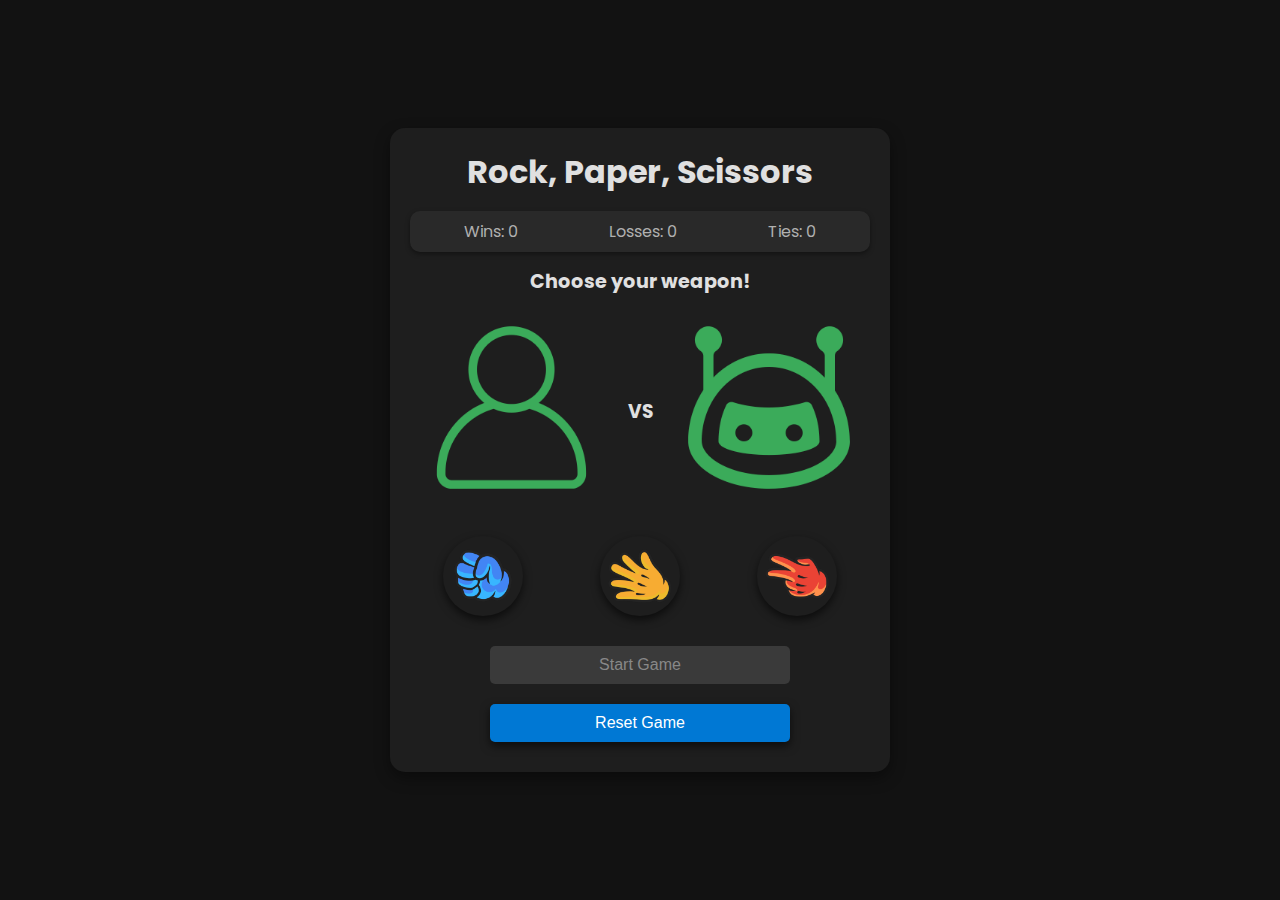
<file: Hanji_Project/index.html>
<!DOCTYPE html>
<html lang="en">
<head>
    <meta charset="UTF-8">
    <meta name="viewport" content="width=device-width, initial-scale=1.0">
    <title>Rock Paper Scissors Game</title>
    <link rel="stylesheet" href="style.css">
    <link href="https://fonts.googleapis.com/css2?family=Poppins:wght@300;500;700&display=swap" rel="stylesheet">
</head>
<body>
    <div class="game-container">
        <h1>Rock, Paper, Scissors</h1>
        
        <!-- Scoreboard -->
        <div class="scoreboard">
            <p>Wins: <span id="wins">0</span></p>
            <p>Losses: <span id="losses">0</span></p>
            <p>Ties: <span id="ties">0</span></p>
        </div>

        <!-- Display Choices with Circles -->
        <div class="game-result">
            <h2 id="result">Choose your weapon!</h2>
            <div class="weapon-used-container">
                <div class="userChoice" id="userChoice">
                    <img src="./assets/images/icon-user.png" alt="user" class="choice--img">
                </div>
                <h3>VS</h3>
                <div class="computerChoice" id="computerChoice">
                    <img src="./assets/images/icon-computer.png" alt="computer" class="choice--img">
                </div>
            </div>
        </div>

        <!-- User's Choice -->
        <div class="choices">
            <div class="choice" id="rock">
                <img src="./assets/images/icon-rock.png" alt="Rock" class="choice--img">
            </div>
            <div class="choice" id="paper">
                <img src="./assets/images/icon-paper.png" alt="Paper" class="choice--img">
            </div>
            <div class="choice" id="scissors">
                <img src="./assets/images/icon-scissors.png" alt="Scissors" class="choice--img">
            </div>
        </div>

        <!-- Start Button -->
        <button id="startButton" disabled>Start Game</button>
        <button id="resetButton">Reset Game</button>
    </div>

    <script src="app.js"></script>
</body>
</html>
</file>
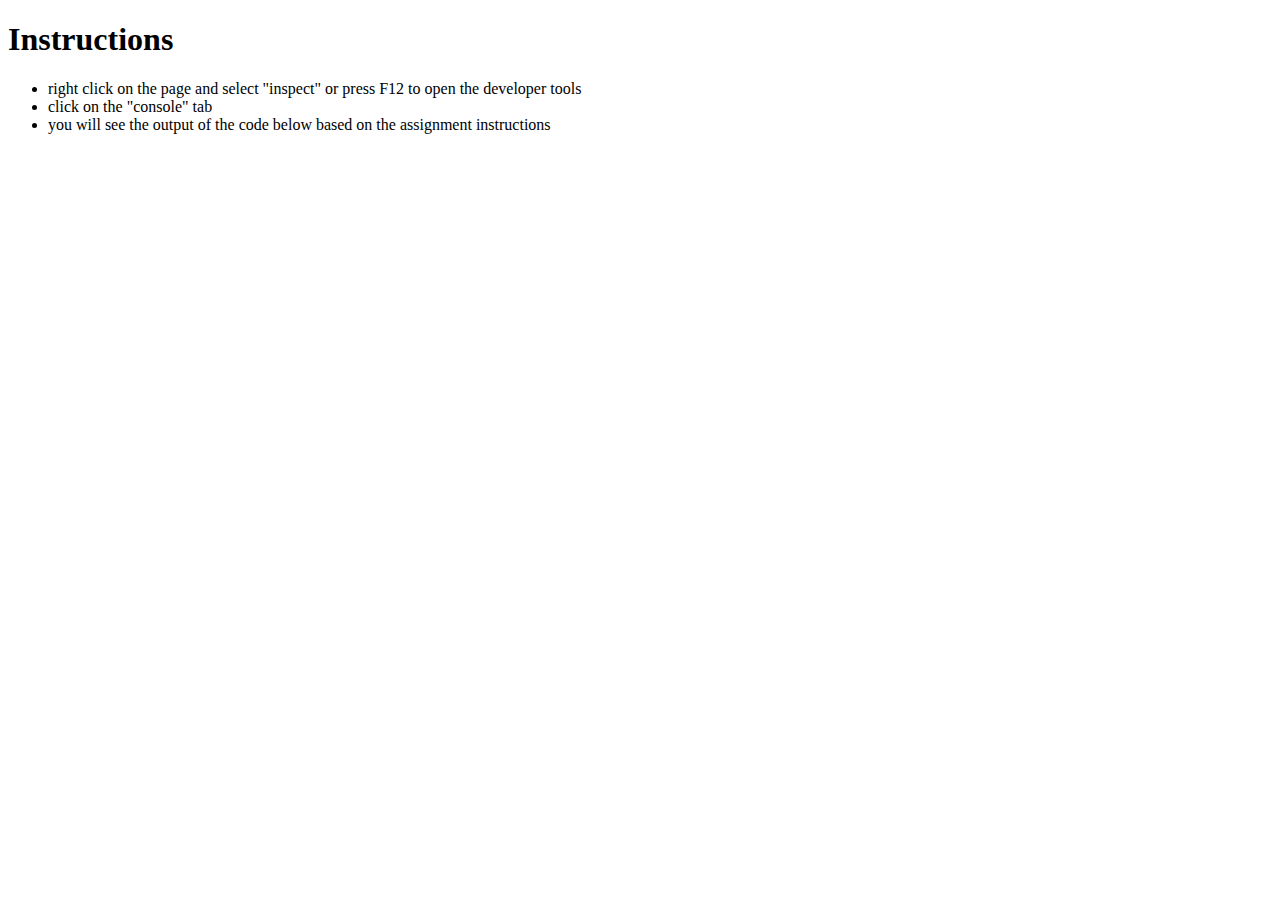
<file: JS-1/index.html>
<!DOCTYPE html>
<html lang="en">
<head>
    <meta charset="UTF-8">
    <meta name="viewport" content="width=device-width, initial-scale=1.0">
    <title>JS-1</title>
</head>
<body>
    <h1>Instructions</h1>
    <ul>
        <li>
            right click on the page and select "inspect" or press F12 to open the developer tools
        </li>
        <li>
            click on the "console" tab
        </li>
        <li>
            you will see the output of the code below based on the assignment instructions
        </li>
    </ul>
    <script src="script.js"></script>
</body>
</html>
</file>
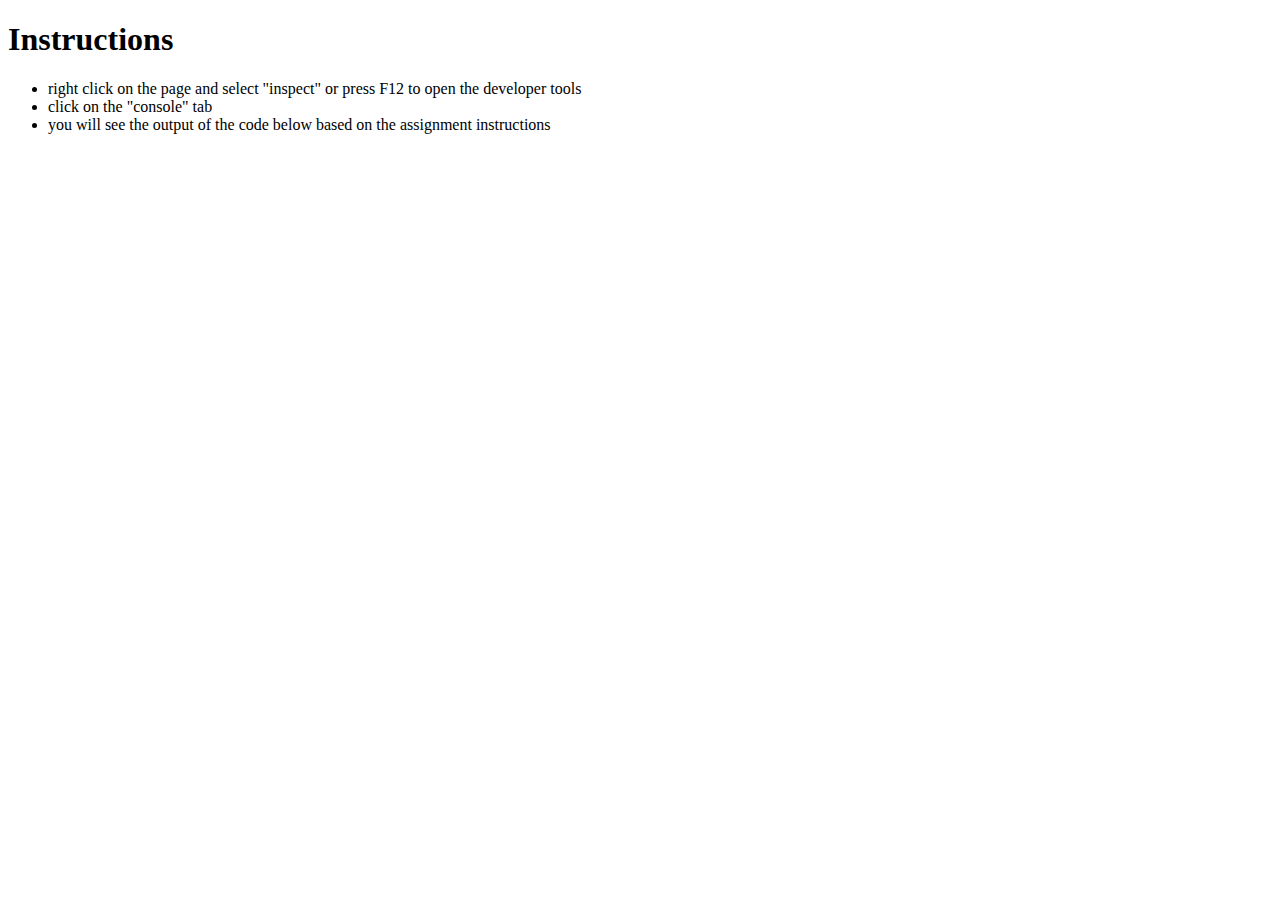
<file: Hanji_Exercises/JS-2/index.html>
<!DOCTYPE html>
<html lang="en">
<head>
    <meta charset="UTF-8">
    <meta name="viewport" content="width=device-width, initial-scale=1.0">
    <title>JS-2</title>
</head>
<body>
    <h1>Instructions</h1>
    <ul>
        <li>
            right click on the page and select "inspect" or press F12 to open the developer tools
        </li>
        <li>
            click on the "console" tab
        </li>
        <li>
            you will see the output of the code below based on the assignment instructions
        </li>
    </ul>
    <script src="script.js"></script>
</body>
</html>
</file>
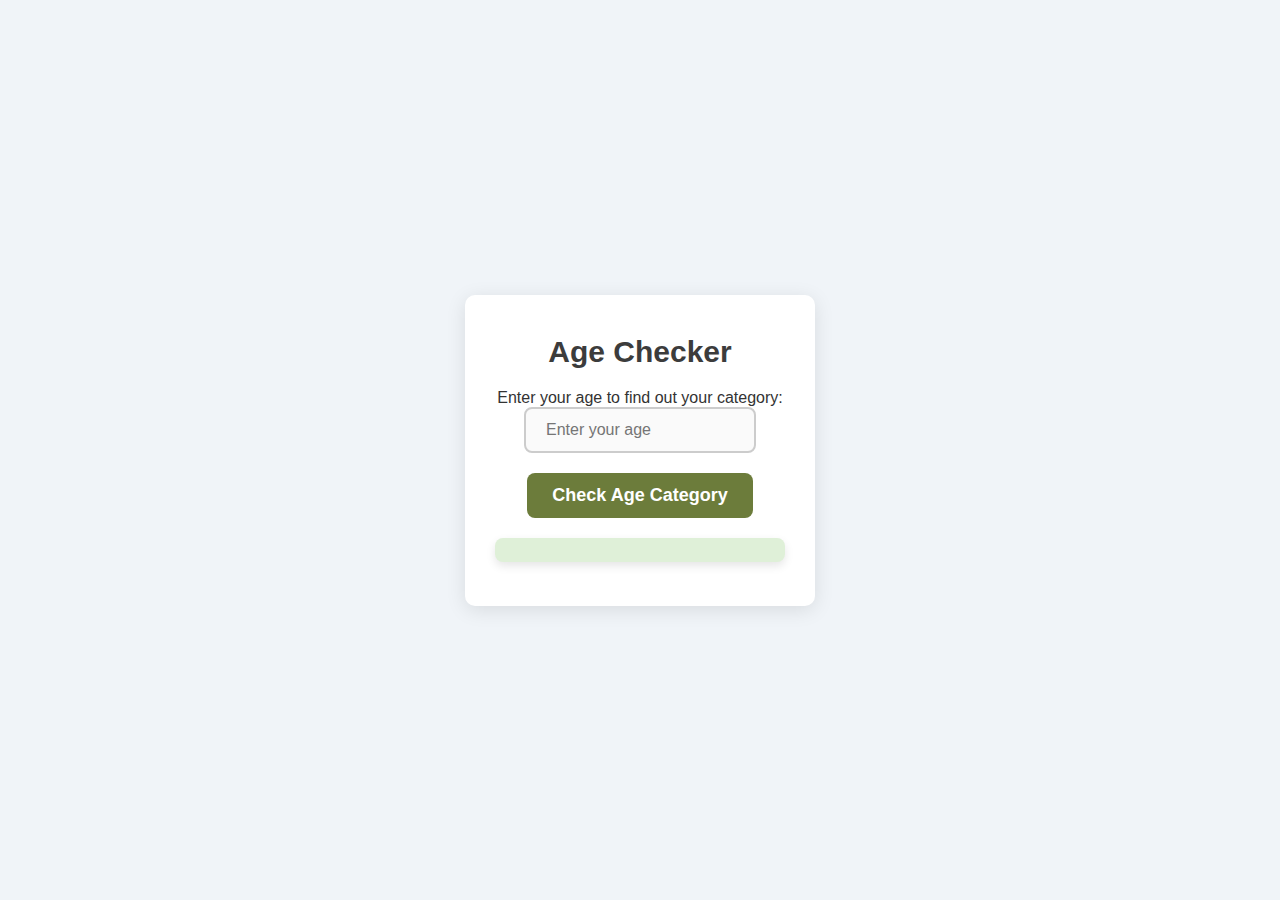
<file: Hanji_Exercises/JS-3/index.html>
<!DOCTYPE html>
<html lang="en">
<head>
    <meta charset="UTF-8">
    <meta name="viewport" content="width=device-width, initial-scale=1.0">
    <title>JS-3</title>
    <link rel="stylesheet" href="style.css">
</head>
<body>
    <div class="container">
        <h1>Age Checker</h1>
        <p>Enter your age to find out your category:</p>
        <input type="number" id="ageInput" placeholder="Enter your age" />
        <button onclick="checkAge()">Check Age Category</button>
        <p id="result"></p>
    </div>
    <script src="script.js"></script>
</body>
</html>
</file>
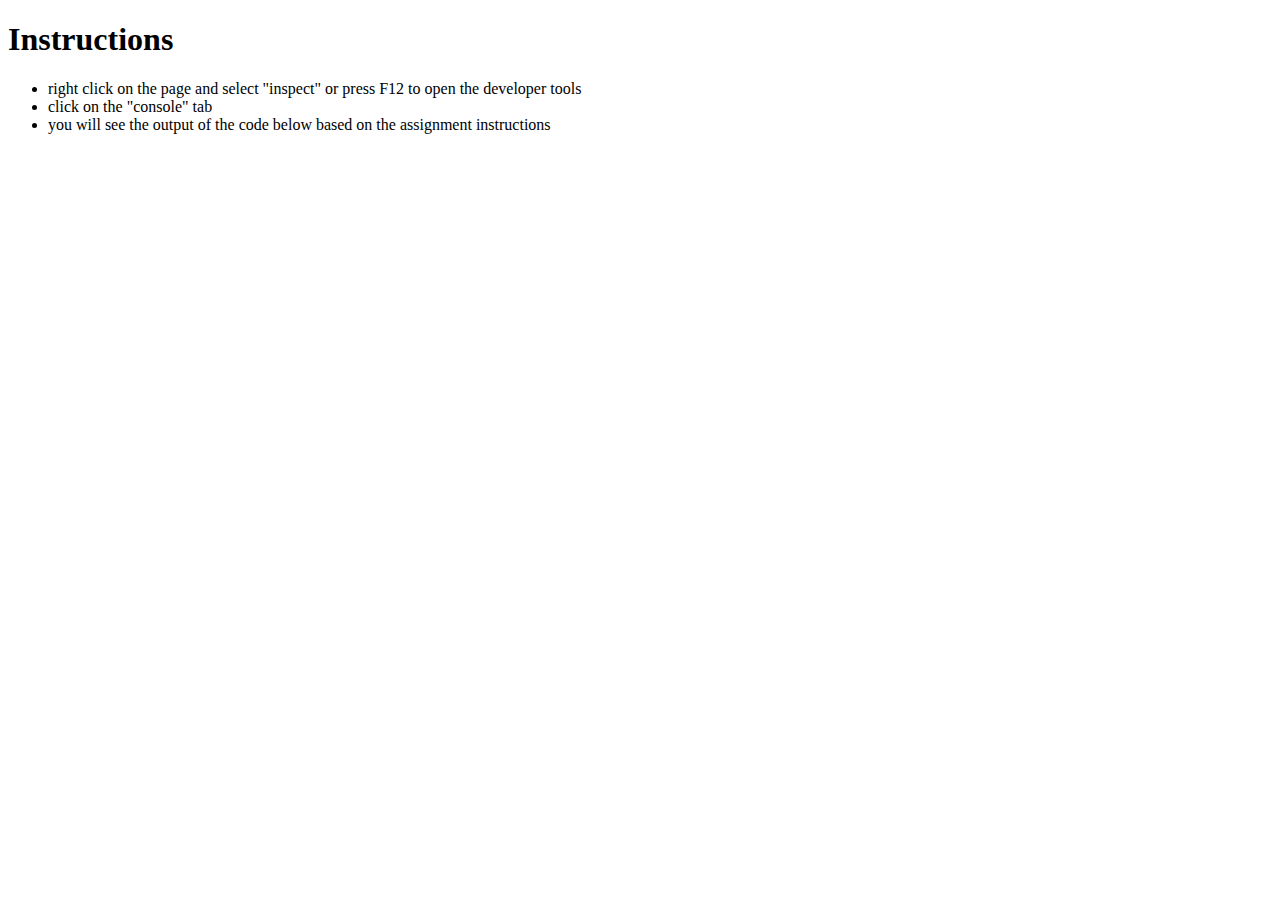
<file: Hanji_Exercises/JS-4/index.html>
<!DOCTYPE html>
<html lang="en">
<head>
    <meta charset="UTF-8">
    <meta name="viewport" content="width=device-width, initial-scale=1.0">
    <title>JS-4</title>
</head>
<body>
    <h1>Instructions</h1>
    <ul>
        <li>
            right click on the page and select "inspect" or press F12 to open the developer tools
        </li>
        <li>
            click on the "console" tab
        </li>
        <li>
            you will see the output of the code below based on the assignment instructions
        </li>
    </ul>
    <script src="script.js"></script>
</body>
</html>
</file>
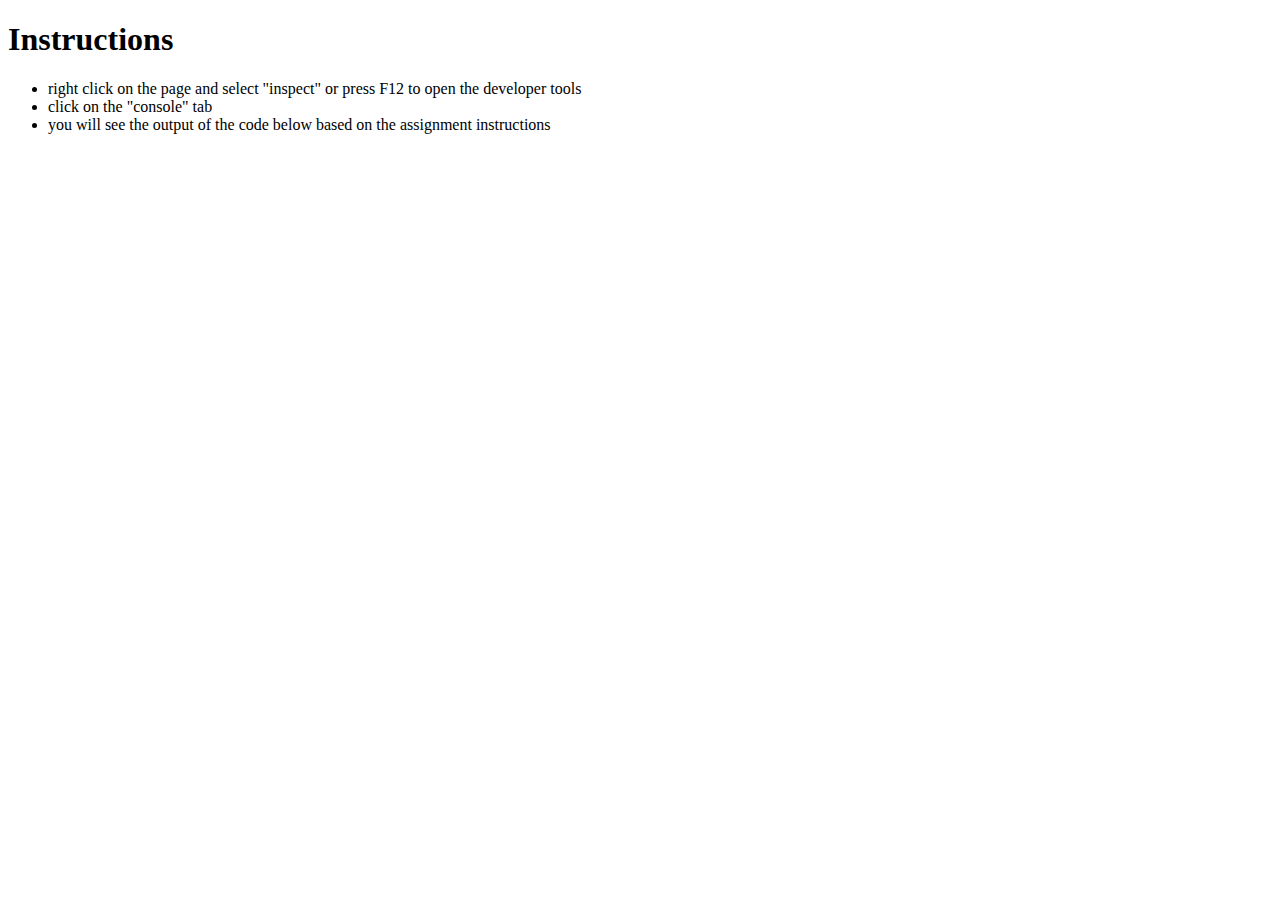
<file: Hanji_Exercises/JS-5/index.html>
<!DOCTYPE html>
<html lang="en">
<head>
    <meta charset="UTF-8">
    <meta name="viewport" content="width=device-width, initial-scale=1.0">
    <title>JS-5</title>
</head>
<body>
    <h1>Instructions</h1>
    <ul>
        <li>
            right click on the page and select "inspect" or press F12 to open the developer tools
        </li>
        <li>
            click on the "console" tab
        </li>
        <li>
            you will see the output of the code below based on the assignment instructions
        </li>
    </ul>
    <script src="script.js"></script>
</body>
</html>
</file>
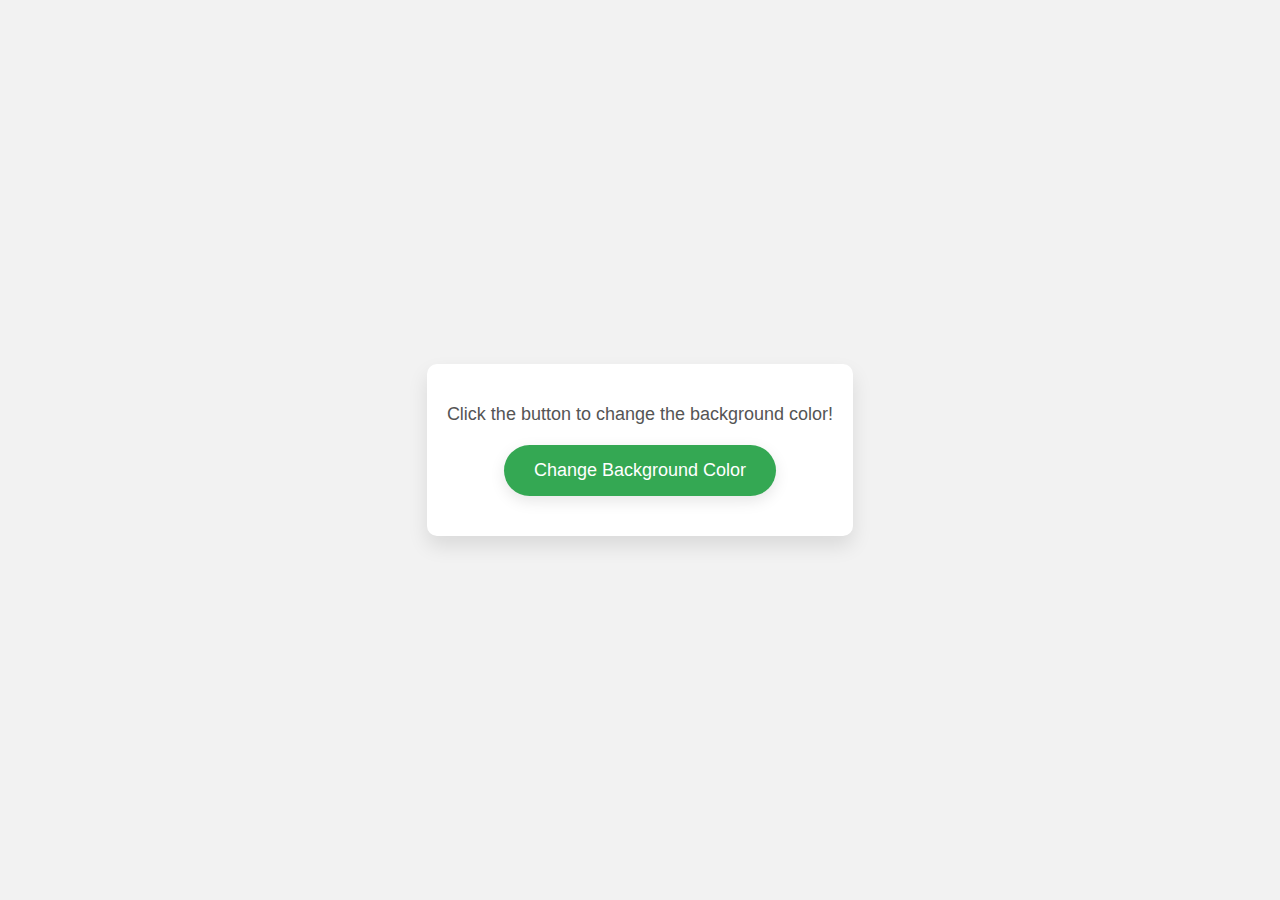
<file: Hanji_Exercises/JS-7/index.html>
<!DOCTYPE html>
<html lang="en">
<head>
  <meta charset="UTF-8">
  <meta name="viewport" content="width=device-width, initial-scale=1.0">
  <title>JS-7</title>
  <link rel="stylesheet" href="style.css">
</head>
<body>
  <main>
    <div class="content">
      <p>Click the button to change the background color!</p>
      <button id="colorButton">Change Background Color</button>
    </div>
  </main>

  <script src="script.js"></script>
</body>
</html>
</file>
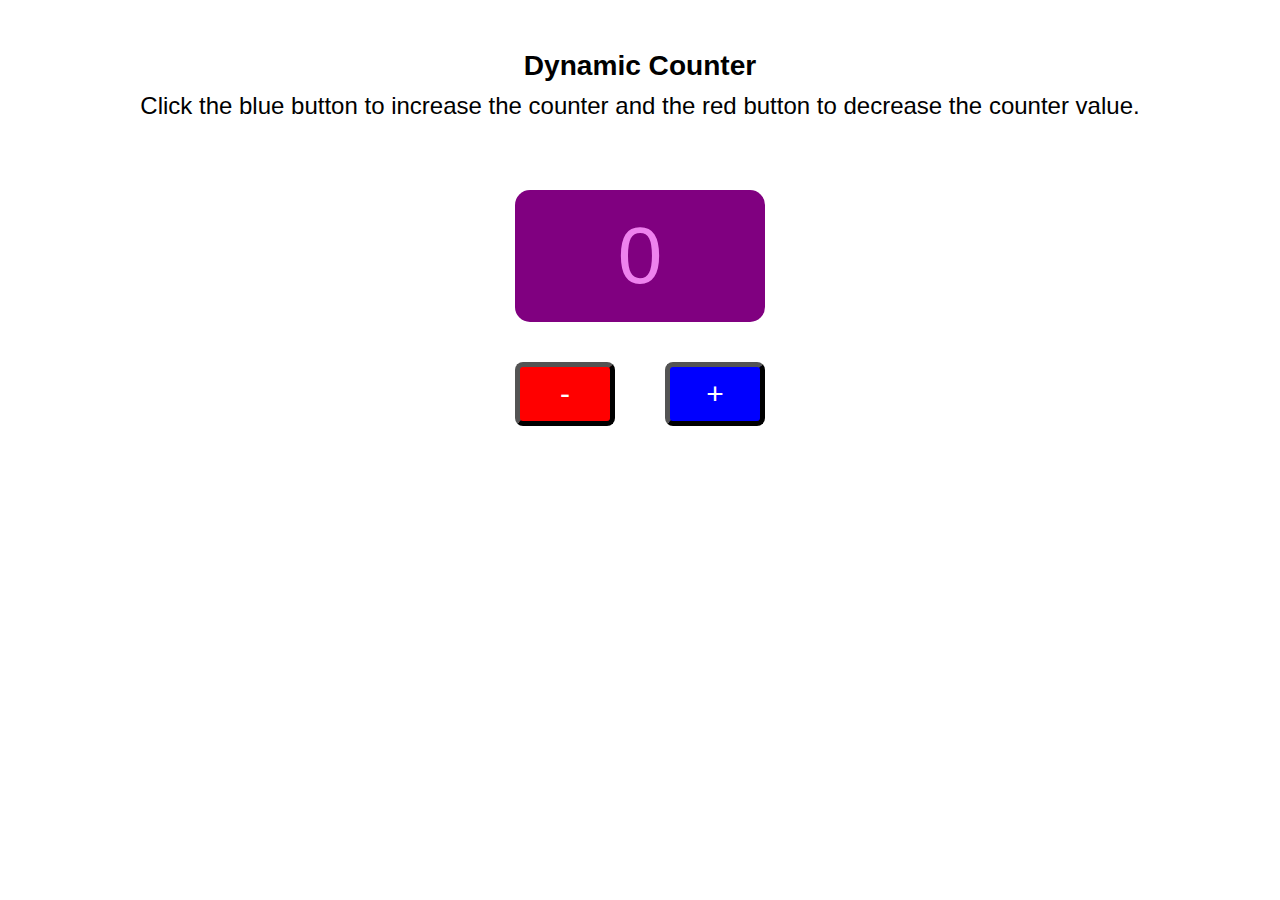
<file: Hanji_Exercises/JS-8/index.html>
<!DOCTYPE html>
<html lang="en">
<head>
    <meta charset="UTF-8">
    <meta name="viewport" content="width=device-width, initial-scale=1.0">
    <title>JS-8</title>
    <link rel="stylesheet" href="style.css">
</head>
<body>
    <div class="header-div">
        <h3>Dynamic Counter</h3>
        <p>Click the blue button to increase the counter and the red button to decrease the counter value.</p>
    </div>
    <div id="counter-div">
        <p id="counter-text">0</p>
    </div>
    <div class="button-div">
        <button id="button-subtract">-</button>
        <button id="button-add">+</button>
    </div>

    <script src="script.js"></script>
</body>
</html>
</file>
<file: Hanji_Exercises/JS-3/style.css>
* {
    margin: 0;
    padding: 0;
    box-sizing: border-box;
    font-family: 'Arial', sans-serif;
}

/* body styling */
body {
    background-color: #f0f4f8; 
    display: flex;
    justify-content: center;
    align-items: center;
    height: 100vh;
    color: #333;
}

/* container styling */
.container {
    text-align: center;
    background-color: #ffffff; 
    padding: 40px 30px;
    border-radius: 10px;
    width: 350px;
    box-shadow: 0 4px 20px rgba(0, 0, 0, 0.1); 
}

/* heading styling */
h1 {
    font-size: 30px;
    margin-bottom: 20px;
    color: #3c3c3c;
    font-weight: 600;
}

/* input field styling */
input[type="number"] {
    width: 80%;
    padding: 12px 20px;
    margin-bottom: 20px;
    border: 2px solid #ccc;
    border-radius: 8px;
    font-size: 16px;
    background-color: #fafafa;
    color: #333;
    transition: all 0.3s ease;
}

input[type="number"]:focus {
    outline: none;
    border-color: #6c7c3b; 
    background-color: #e7e7e7;
}

/* button */
button {
    padding: 12px 25px;
    background-color: #6c7c3b; 
    border: none;
    border-radius: 8px;
    font-size: 18px;
    cursor: pointer;
    transition: all 0.3s ease;
    color: white;
    font-weight: 600;
}

button:hover {
    background-color: #5b6b34;
    transform: translateY(-2px);
}

button:active {
    transform: translateY(2px);
}

/* result */
#result {
    font-size: 18px;
    margin-top: 20px;
    font-weight: 600;
    padding: 12px 20px;
    border-radius: 8px;
    background-color: #dff0d8; 
    color: #3c763d;
    display: inline-block;
    width: 100%;
    box-shadow: 0 4px 10px rgba(0, 0, 0, 0.1);
}

#result.error {
    background-color: #f2dede;
    color: #a94442;
}
</file>
<file: Hanji_Exercises/JS-7/style.css>
* {
    margin: 0;
    padding: 0;
    box-sizing: border-box;
  }
  
  body {
    font-family: 'Roboto', sans-serif;
    background-color: #f2f2f2;
    color: #333;
    text-align: center;
  }

  main {
    height: 100vh;
    display: flex;
    align-items: center;
    justify-content:center;
  }
  
  
  .content {
    background-color: white;
    border-radius: 10px;
    box-shadow: 0 10px 20px rgba(0, 0, 0, 0.1);
    padding: 40px 20px;
    max-width: 500px;
  }
  
  p {
    font-size: 18px;
    color: #555;
    margin-bottom: 20px;
  }
  
  button {
    background-color: #34A853; 
    border: none;
    color: white;
    font-size: 18px;
    padding: 15px 30px;
    border-radius: 30px;
    cursor: pointer;
    transition: all 0.3s ease;
    box-shadow: 0 5px 15px rgba(0, 0, 0, 0.1);
  }
  
  button:hover {
    background-color: #FBBC05;
    transform: translateY(-3px);
    box-shadow: 0 8px 20px rgba(0, 0, 0, 0.1);
  }
  
  
  button:focus {
    outline: none;
  }
</file>
<file: Hanji_Exercises/JS-8/style.css>
* {
    margin: 0;
    padding: 0;
    box-sizing: border-box;
    font-family: 'Gill Sans', 'Gill Sans MT', Calibri, 'Trebuchet MS', sans-serif;
}

body {
    height: 100vh;
    /* display: flex;
    flex-direction: column;
    justify-content: center; */
}

.header-div {
    padding: 50px 20px;
    display: flex;
    flex-direction: column;
    align-items: center;
    gap: 10px;
    font-size: 1.5rem;
}

.button-div {
    padding: 20px;
    display: flex;
    justify-content: center;
    gap: 50px;
}

#counter-div {
    display: flex;
    justify-content: center;
    padding: 20px 0;
}

#counter-text {
    padding: 20px;
    background-color: purple;
    text-align: center;
    font-size: 5rem;
    width: 250px;
    border-radius: 15px;
    color: violet;
}

.button-div button {
    padding: 10px 20px;
    border-width: 5px;
    border-radius: 8px;
    font-size: 20px;
    width: 100px;
    color: white;
    font-size: 30px;
}

#button-subtract {
    background-color: red;
}

#button-add {
    background-color: blue;
}
</file>
<file: Hanji_Project/style.css>
/* General Reset */
* {
    margin: 0;
    padding: 0;
    box-sizing: border-box;
}

/* Body and Container */
body {
    font-family: 'Poppins', sans-serif;
    background: #121212; /* Dark background */
    color: #e0e0e0; /* Light text */
    display: flex;
    justify-content: center;
    align-items: center;
    height: 100vh;
    padding: 0 10px;
}

.game-container {
    text-align: center;
    background-color: #1e1e1e;
    border-radius: 15px;
    box-shadow: 0 6px 15px rgba(0, 0, 0, 0.4);
    padding: 20px;
    width: 90%;
    max-width: 500px;
}

h1 {
    font-size: 2rem; /* Adjust font size */
    margin-bottom: 15px;
    color: #e0e0e0;
}

.scoreboard {
    margin-bottom: 15px;
    font-size: 1rem; /* Adjust font size */
    display: flex;
    justify-content: space-around;
    background: #292929;
    padding: 8px;
    border-radius: 10px;
    box-shadow: 0 2px 5px rgba(0, 0, 0, 0.4);
}

.scoreboard p {
    margin: 0;
    color: #b0b0b0; /* Muted text color */
}

/* Choices */
.choices {
    display: flex;
    justify-content: space-around;
    margin-bottom: 20px;
    gap: 10px; /* Add spacing between choices */
}

.choice {
    cursor: pointer;
    transition: transform 0.3s ease;
    border-radius: 50%;
    overflow: hidden;
    box-shadow: 0 4px 8px rgba(0, 0, 0, 0.6);
    width: 80px; /* Smaller size for mobile */
    height: 80px;
}

.choice:hover {
    transform: translateY(-10px);
    box-shadow: 0 8px 16px rgba(0, 0, 0, 0.8);
}

.choice--img {
    width: 100%;
    height: 100%;
    object-fit: contain;
}

/* Result Section */
.game-result {
    display: flex;
    flex-direction: column;
    justify-content: center;
    align-items: center;
    margin-bottom: 20px;
    gap: 10px; /* Reduce spacing between result elements */
}

.game-result .weapon-used-container {
    display: flex;
    justify-content: space-around; /* Horizontal layout for results */
    align-items: center;
    gap: 15px; /* Add spacing between user and computer results */
}

.weapon-used-container .circle {
    width: 80px; /* Smaller circles */
    height: 80px;
    border-radius: 50%;
    background-color: #2e2e2e;
    display: flex;
    justify-content: center;
    align-items: center;
    font-size: 1rem;
    color: #b0b0b0;
    box-shadow: inset 0 2px 4px rgba(0, 0, 0, 0.5);
}

#result {
    font-size: 1.2rem; /* Adjust font size */
    font-weight: bold;
    color: #e0e0e0;
}

/* Buttons */
button {
    padding: 10px 20px;
    background-color: #0078d4;
    color: white;
    border: none;
    border-radius: 5px;
    cursor: pointer;
    font-size: 1rem;
    width: 100%; /* Full-width buttons */
    max-width: 300px;
    margin: 10px auto;
    box-shadow: 0 4px 10px rgba(0, 0, 0, 0.6);
    transition: background-color 0.3s ease, transform 0.3s ease;
}

button:hover {
    background-color: #005bb5;
    transform: translateY(-2px);
}

button:disabled {
    background-color: #3a3a3a;
    cursor: not-allowed;
    box-shadow: none;
    color: #888;
}

/* Media Queries for Small Screens */
@media (max-width: 768px) {
    h1 {
        font-size: 1.8rem; /* Adjust font size */
    }

    .scoreboard {
        font-size: 0.9rem;
    }

    .choices .choice {
        width: 60px; /* Smaller choices for mobile */
        height: 60px;
    }

    .choice--img {
        width: 100%;
        height: 100%;
    }

    .game-result .weapon-used-container .circle {
        width: 60px; /* Smaller circles for mobile */
        height: 60px;
        font-size: 0.9rem;
    }

    #result {
        font-size: 1rem;
    }
}
</file>
